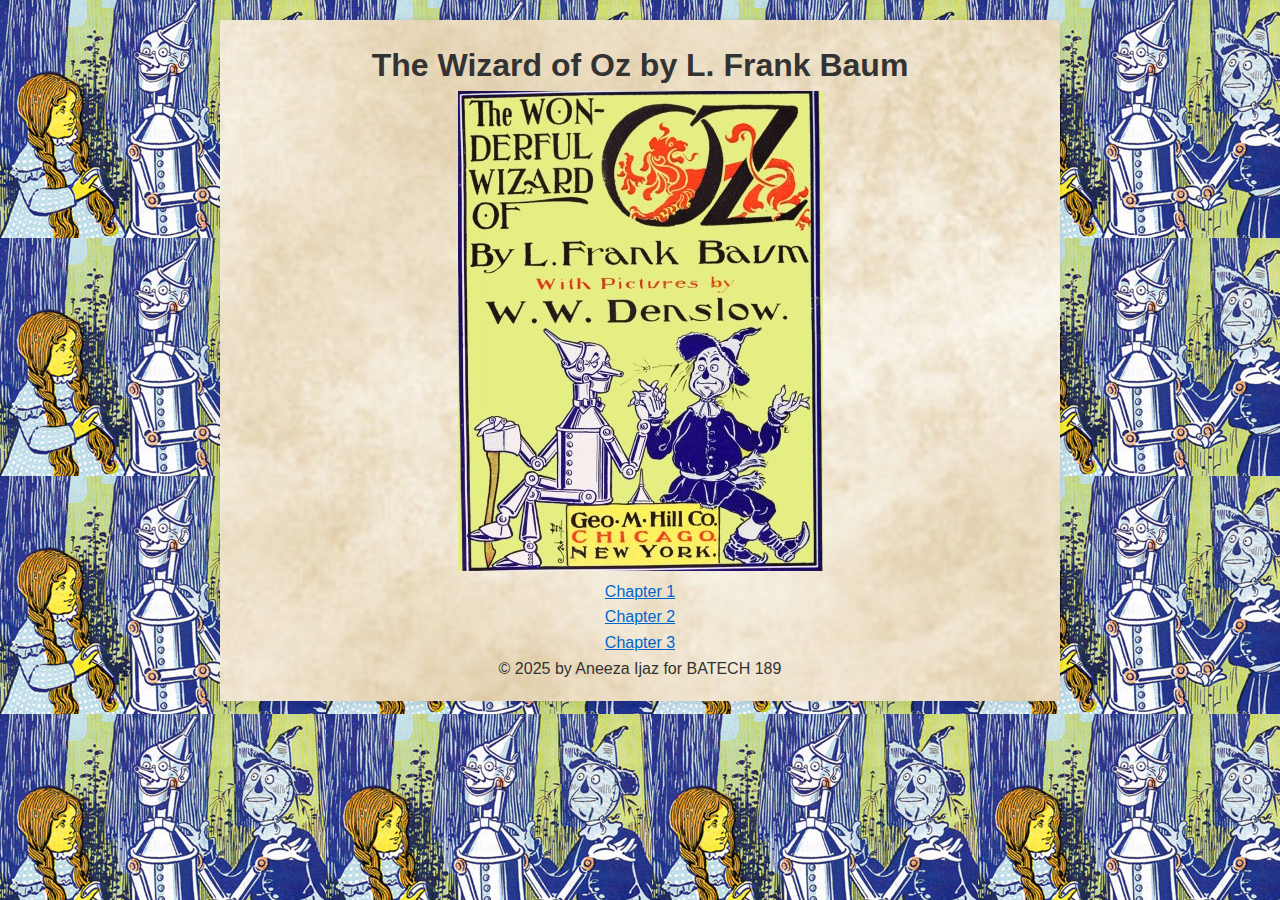
<file: index.html>
<!DOCTYPE html>
<html lang="en-us">
<head>
          <meta charset="utf-8">
          <meta name="Table of Contents Wizard of Oz" content="Navigate from this page to all 3 chapters of Wizard of Oz">
          <title>BATECH 189 Project 4 - Aneeza Ijaz</title>
          <link rel="stylesheet" href="stylesheet.css">
</head>
<body>
<center>
<div class="ebook">        
    <h1>The Wizard of Oz by L. Frank Baum </h1>

<img src="cover1.jpg" alt="Cover of book">
 <footer>
<center>
<div class="flex-container">
  <div><a href="chapter1.html">Chapter 1</div>
 <div><a href="chapter2.html">Chapter 2</div>
 <div><a href="chapter3.html">Chapter 3</a></div>
</div>
</center>
&copy; 2025 by Aneeza Ijaz for BATECH 189
</footer>
</body>
</html>
</file>
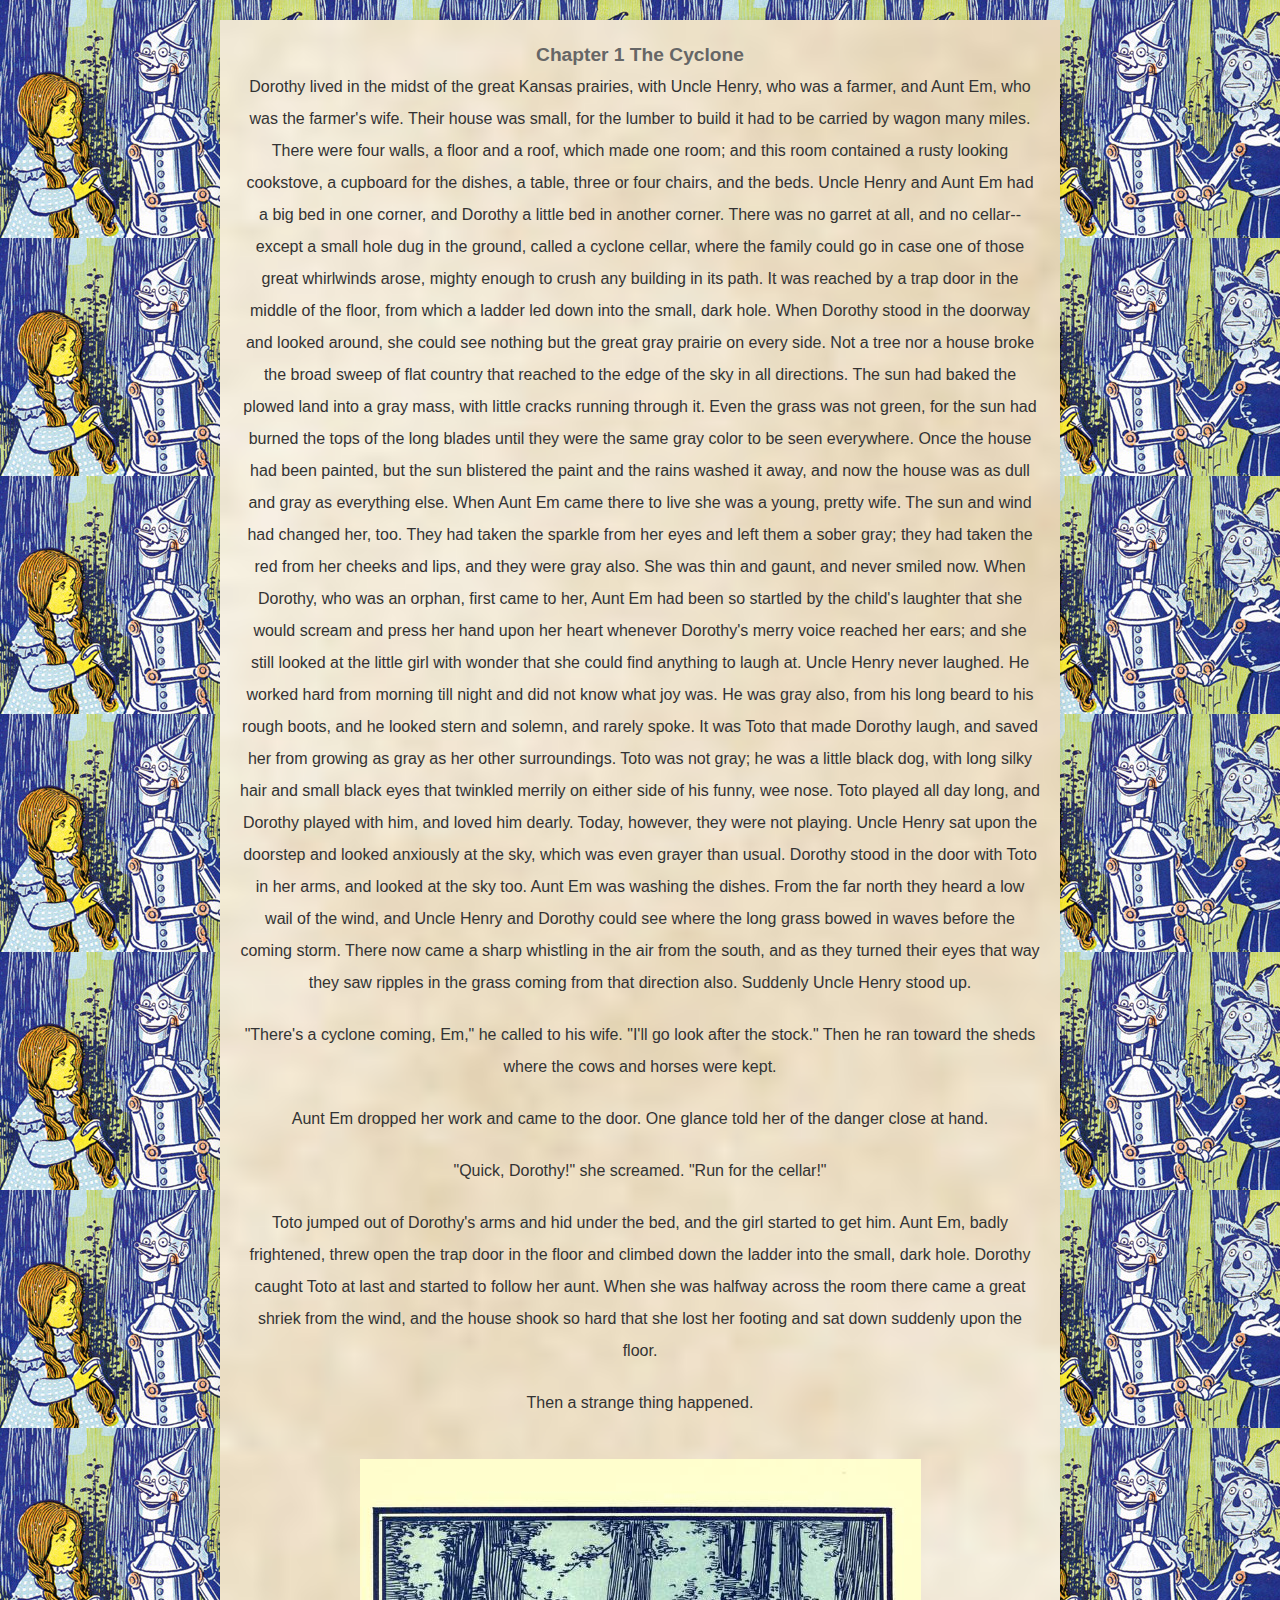
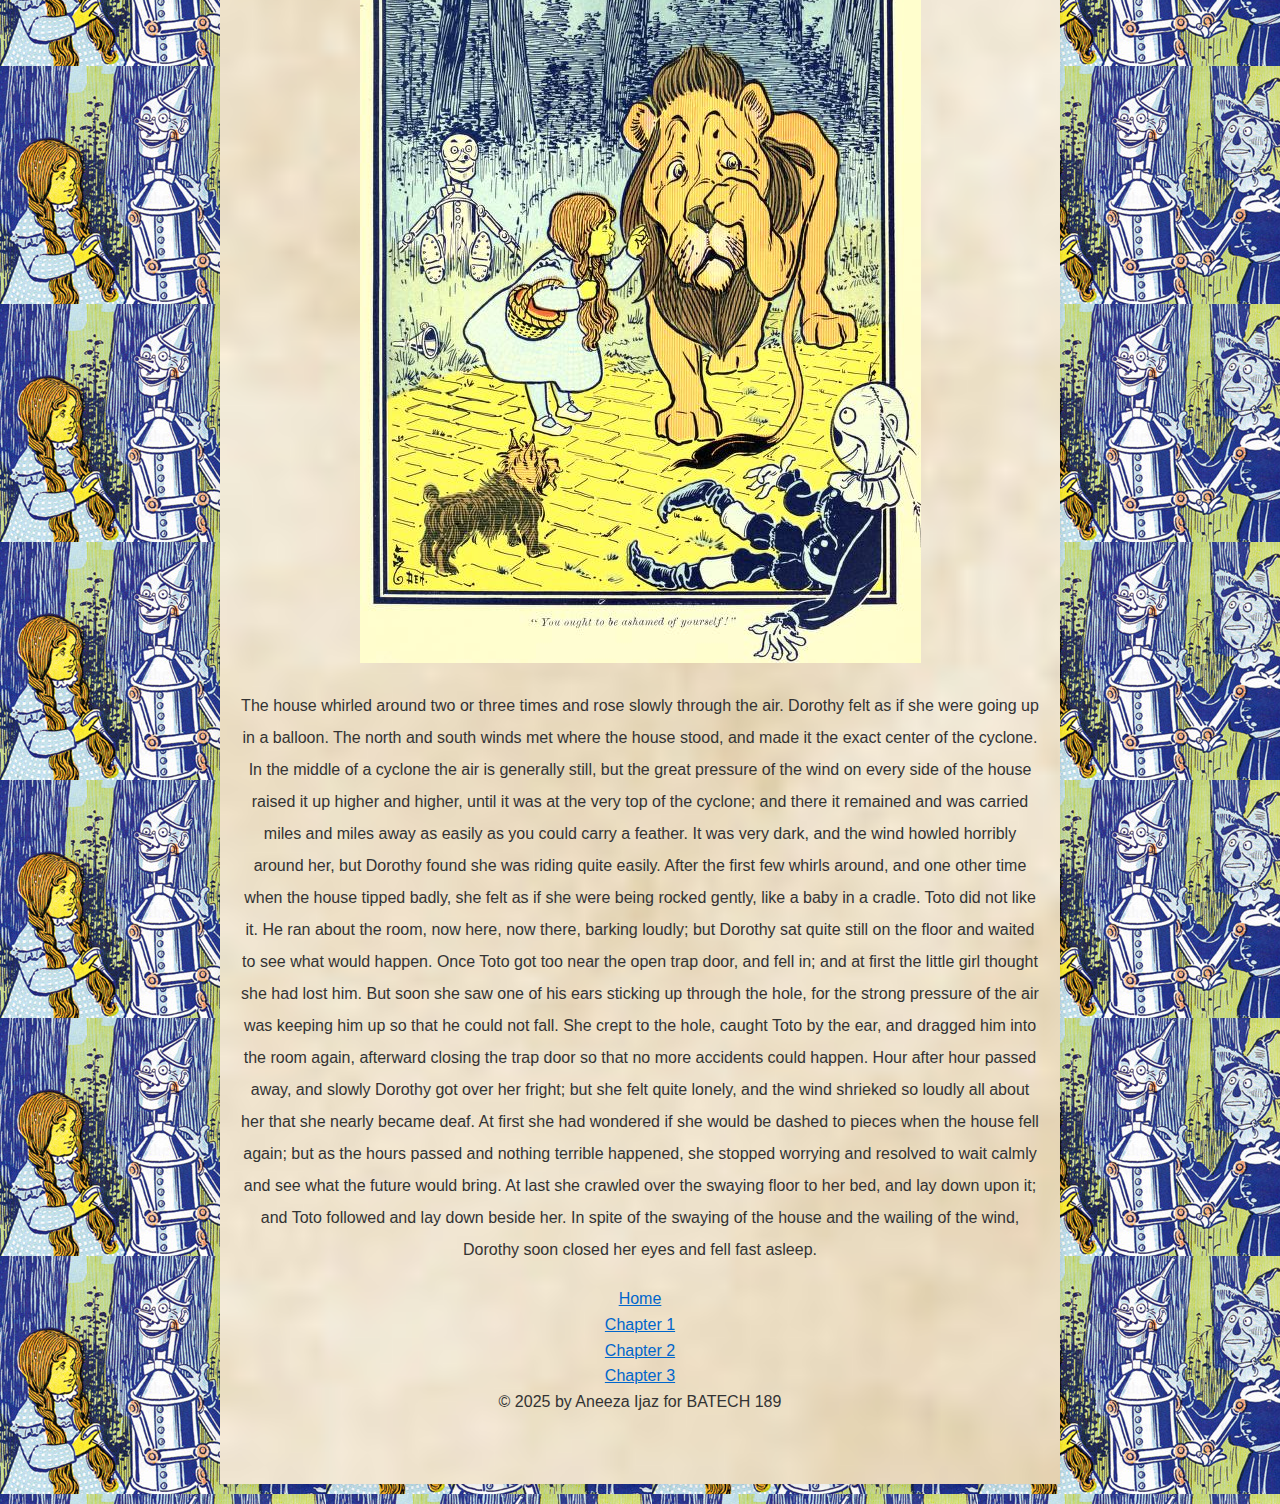
<file: chapter1.html>
<!DOCTYPE html>
<html lang="en-us">
<head>
          <meta charset="utf-8">
          <meta name="Chapter 1 The Cyclone" content="First chapter in Wizard of Oz">
          <title>BATECH 189 Project 4 - Aneeza Ijaz</title>
          <link rel="stylesheet" href="stylesheet.css">
</head>
<body>
<div class="ebook">        
<header>
    <h1>Chapter 1 The Cyclone</h1>
<center>
<section class="chapter>
<h2>Chapter 1: The Cyclone</h2>
    <p> Welcome to the first chapter of this book</p>
<img src="wonderfulwizardo00baumiala_0081.jpg" alt="Wizard"> 

<p>Dorothy lived in the midst of the great Kansas prairies, with Uncle Henry, who was a farmer, and Aunt Em, who was the farmer's wife. Their house was small, for the lumber to build it had to be carried by wagon many miles. There were four walls, a floor and a roof, which made one room; and this room contained a rusty looking cookstove, a cupboard for the dishes, a table, three or four chairs, and the beds. Uncle Henry and Aunt Em had a big bed in one corner, and Dorothy a little bed in another corner. There was no garret at all, and no cellar--except a small hole dug in the ground, called a cyclone cellar, where the family could go in case one of those great whirlwinds arose, mighty enough to crush any building in its path. It was reached by a trap door in the middle of the floor, from which a ladder led down into the small, dark hole.

When Dorothy stood in the doorway and looked around, she could see nothing but the great gray prairie on every side. Not a tree nor a house broke the broad sweep of flat country that reached to the edge of the sky in all directions. The sun had baked the plowed land into a gray mass, with little cracks running through it. Even the grass was not green, for the sun had burned the tops of the long blades until they were the same gray color to be seen everywhere. Once the house had been painted, but the sun blistered the paint and the rains washed it away, and now the house was as dull and gray as everything else.

When Aunt Em came there to live she was a young, pretty wife. The sun and wind had changed her, too. They had taken the sparkle from her eyes and left them a sober gray; they had taken the red from her cheeks and lips, and they were gray also. She was thin and gaunt, and never smiled now. When Dorothy, who was an orphan, first came to her, Aunt Em had been so startled by the child's laughter that she would scream and press her hand upon her heart whenever Dorothy's merry voice reached her ears; and she still looked at the little girl with wonder that she could find anything to laugh at.

Uncle Henry never laughed. He worked hard from morning till night and did not know what joy was. He was gray also, from his long beard to his rough boots, and he looked stern and solemn, and rarely spoke.

It was Toto that made Dorothy laugh, and saved her from growing as gray as her other surroundings. Toto was not gray; he was a little black dog, with long silky hair and small black eyes that twinkled merrily on either side of his funny, wee nose. Toto played all day long, and Dorothy played with him, and loved him dearly.

Today, however, they were not playing. Uncle Henry sat upon the doorstep and looked anxiously at the sky, which was even grayer than usual. Dorothy stood in the door with Toto in her arms, and looked at the sky too. Aunt Em was washing the dishes.

From the far north they heard a low wail of the wind, and Uncle Henry and Dorothy could see where the long grass bowed in waves before the coming storm. There now came a sharp whistling in the air from the south, and as they turned their eyes that way they saw ripples in the grass coming from that direction also.

Suddenly Uncle Henry stood up. </p>

<p> "There's a cyclone coming, Em," he called to his wife. "I'll go look after the stock." Then he ran toward the sheds where the cows and horses were kept. </p>

<p> Aunt Em dropped her work and came to the door. One glance told her of the danger close at hand. </p>

<p> "Quick, Dorothy!" she screamed. "Run for the cellar!" </p>

<p> Toto jumped out of Dorothy's arms and hid under the bed, and the girl started to get him. Aunt Em, badly frightened, threw open the trap door in the floor and climbed down the ladder into the small, dark hole. Dorothy caught Toto at last and started to follow her aunt. When she was halfway across the room there came a great shriek from 
the wind, and the house shook so hard that she lost her footing and sat down suddenly upon the floor. </p>

<p> Then a strange thing happened. </p>

<img src="wonderfulwizardo00baumiala_0081.jpg" alt="Wizard"> 

<p> The house whirled around two or three times and rose slowly through the air. Dorothy felt as if she were going up in a balloon.

The north and south winds met where the house stood, and made it the exact center of the cyclone. In the middle of a cyclone the air is generally still, but the great pressure of the wind on every side of the house raised it up higher and higher, until it was at the very top of the cyclone; and there it remained and was carried miles and miles away as easily as you could carry a feather.

It was very dark, and the wind howled horribly around her, but Dorothy found she was riding quite easily. After the first few whirls around, and one other time when the house tipped badly, she felt as if she were being rocked gently, like a baby in a cradle.

Toto did not like it. He ran about the room, now here, now there, barking loudly; but Dorothy sat quite still on the floor and waited to see what would happen.

Once Toto got too near the open trap door, and fell in; and at first the little girl thought she had lost him. But soon she saw one of his ears sticking up through the hole, for the strong pressure of the air was keeping him up so that he could not fall. She crept to the hole, caught Toto by the ear, and dragged him into the room again, afterward closing the trap door so that no more accidents could happen.

Hour after hour passed away, and slowly Dorothy got over her fright; but she felt quite lonely, and the wind shrieked so loudly all about her that she nearly became deaf. At first she had wondered if she would be dashed to pieces when the house fell again; but as the hours passed and nothing terrible happened, she stopped worrying and resolved to wait calmly and see what the future would bring. At last she crawled over the swaying floor to her bed, and lay down upon it; and Toto followed and lay down beside her.

In spite of the swaying of the house and the wailing of the wind, Dorothy soon closed her eyes and fell fast asleep.
</p>
<footer>
<center>
<div class="flex-container">
   <div><a href="index.html">Home</div>
  <div><a href="chapter1.html">Chapter 1</div>
 <div><a href="chapter2.html">Chapter 2</div>
 <div><a href="chapter3.html">Chapter 3</a></div>
</div>
</center>
&copy; 2025 by Aneeza Ijaz for BATECH 189
</footer>
</body>
</html>
</file>
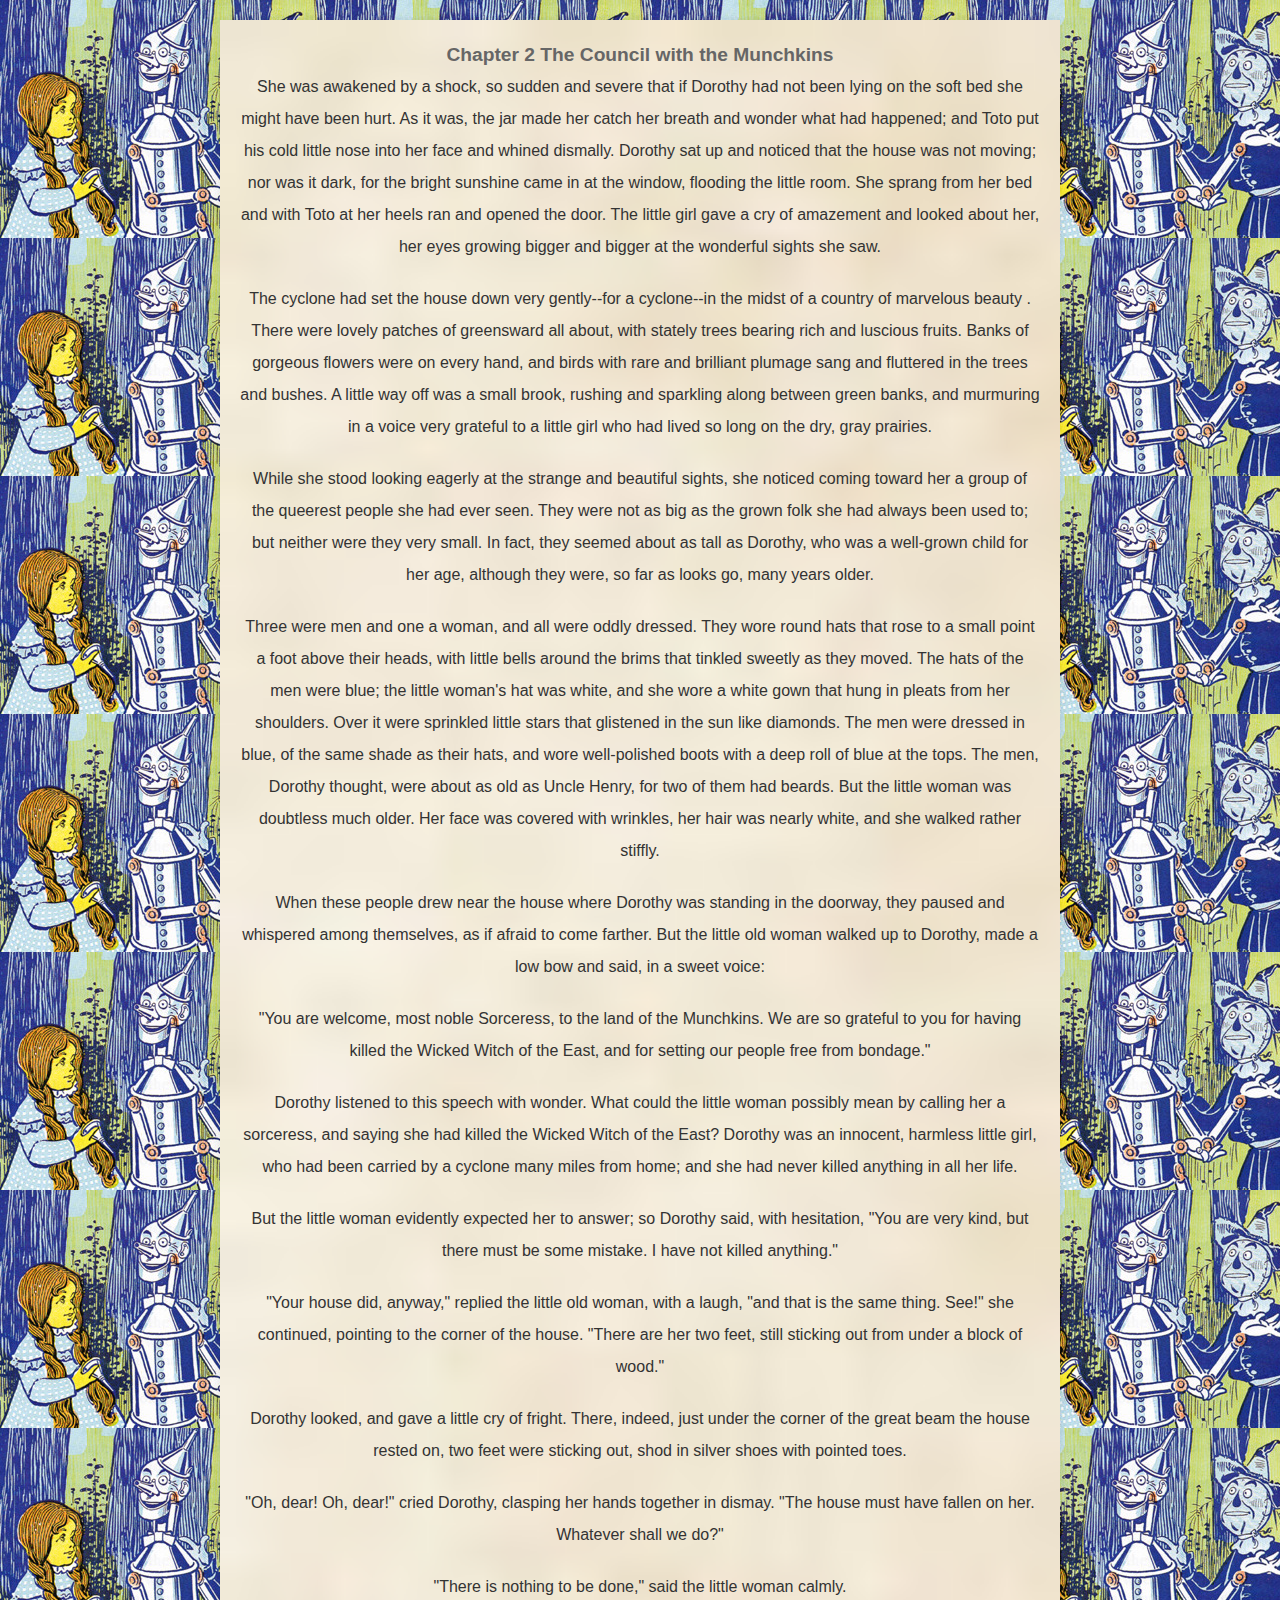
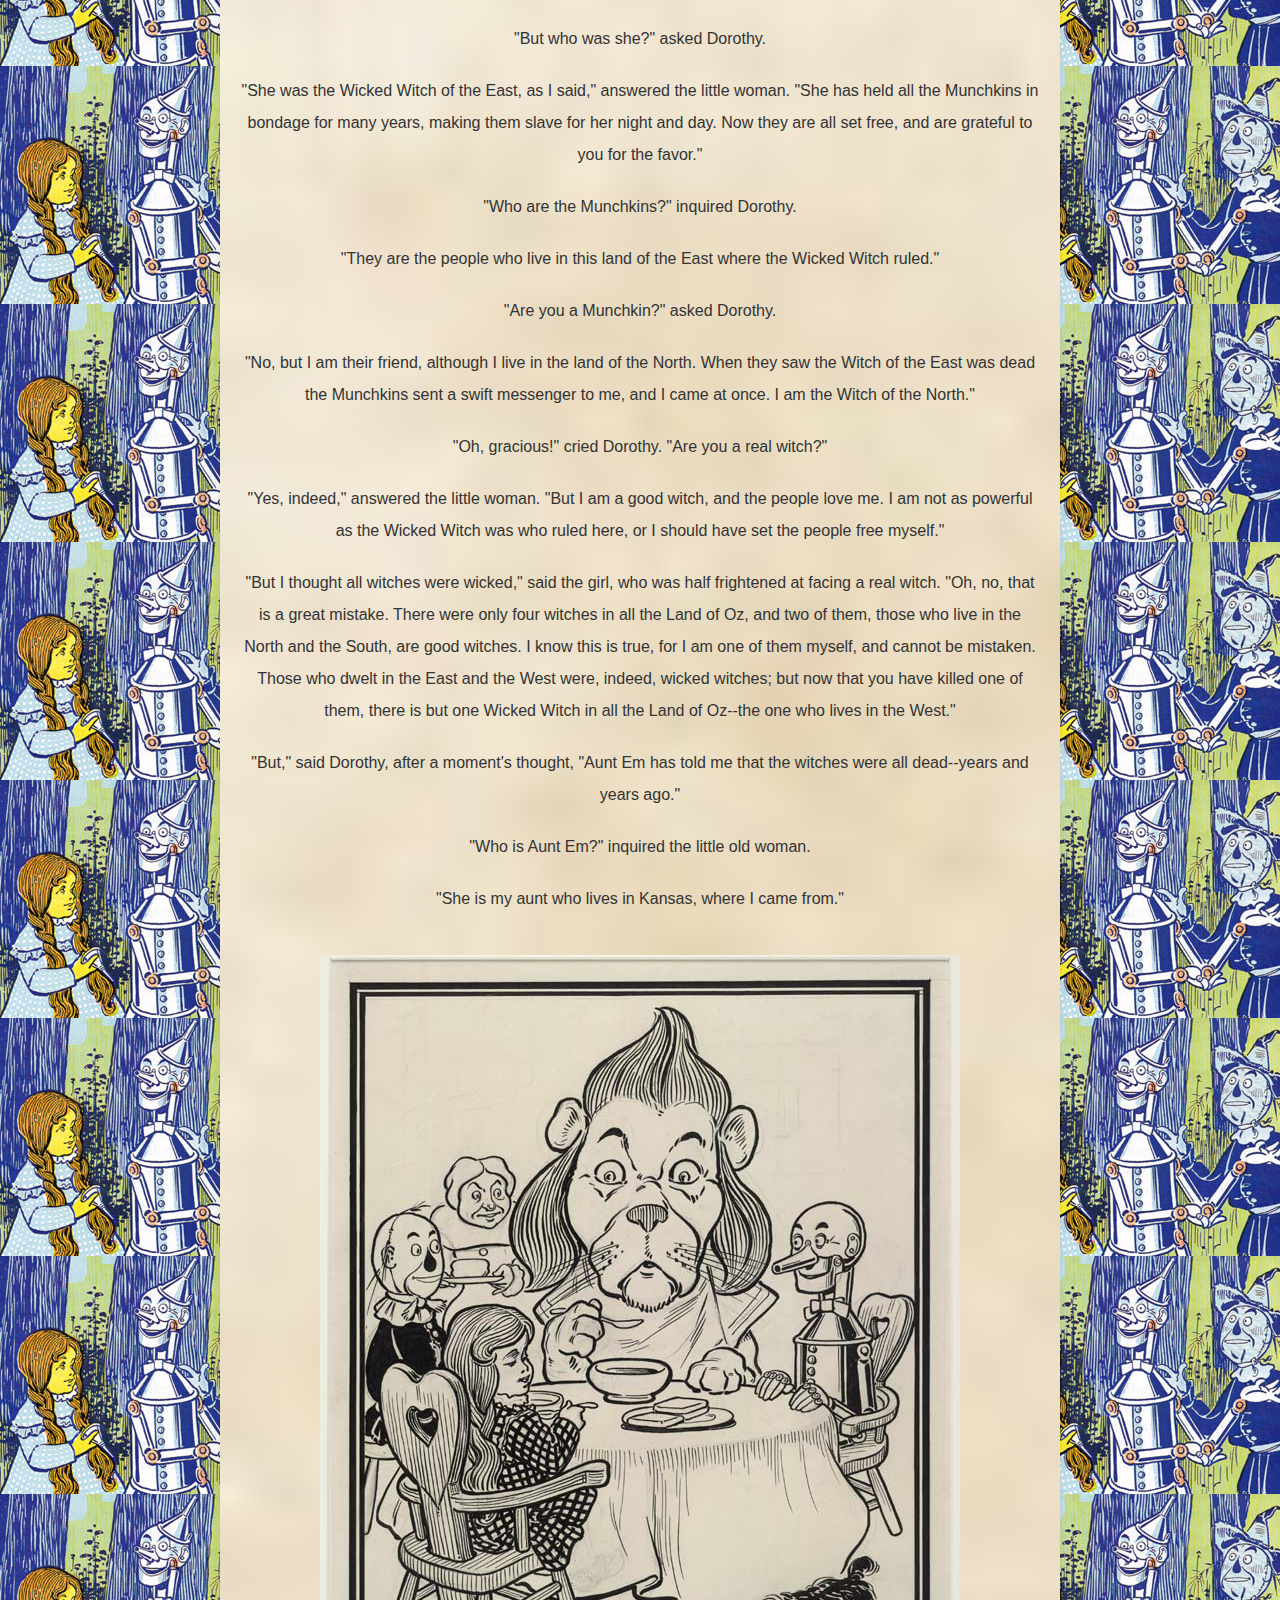
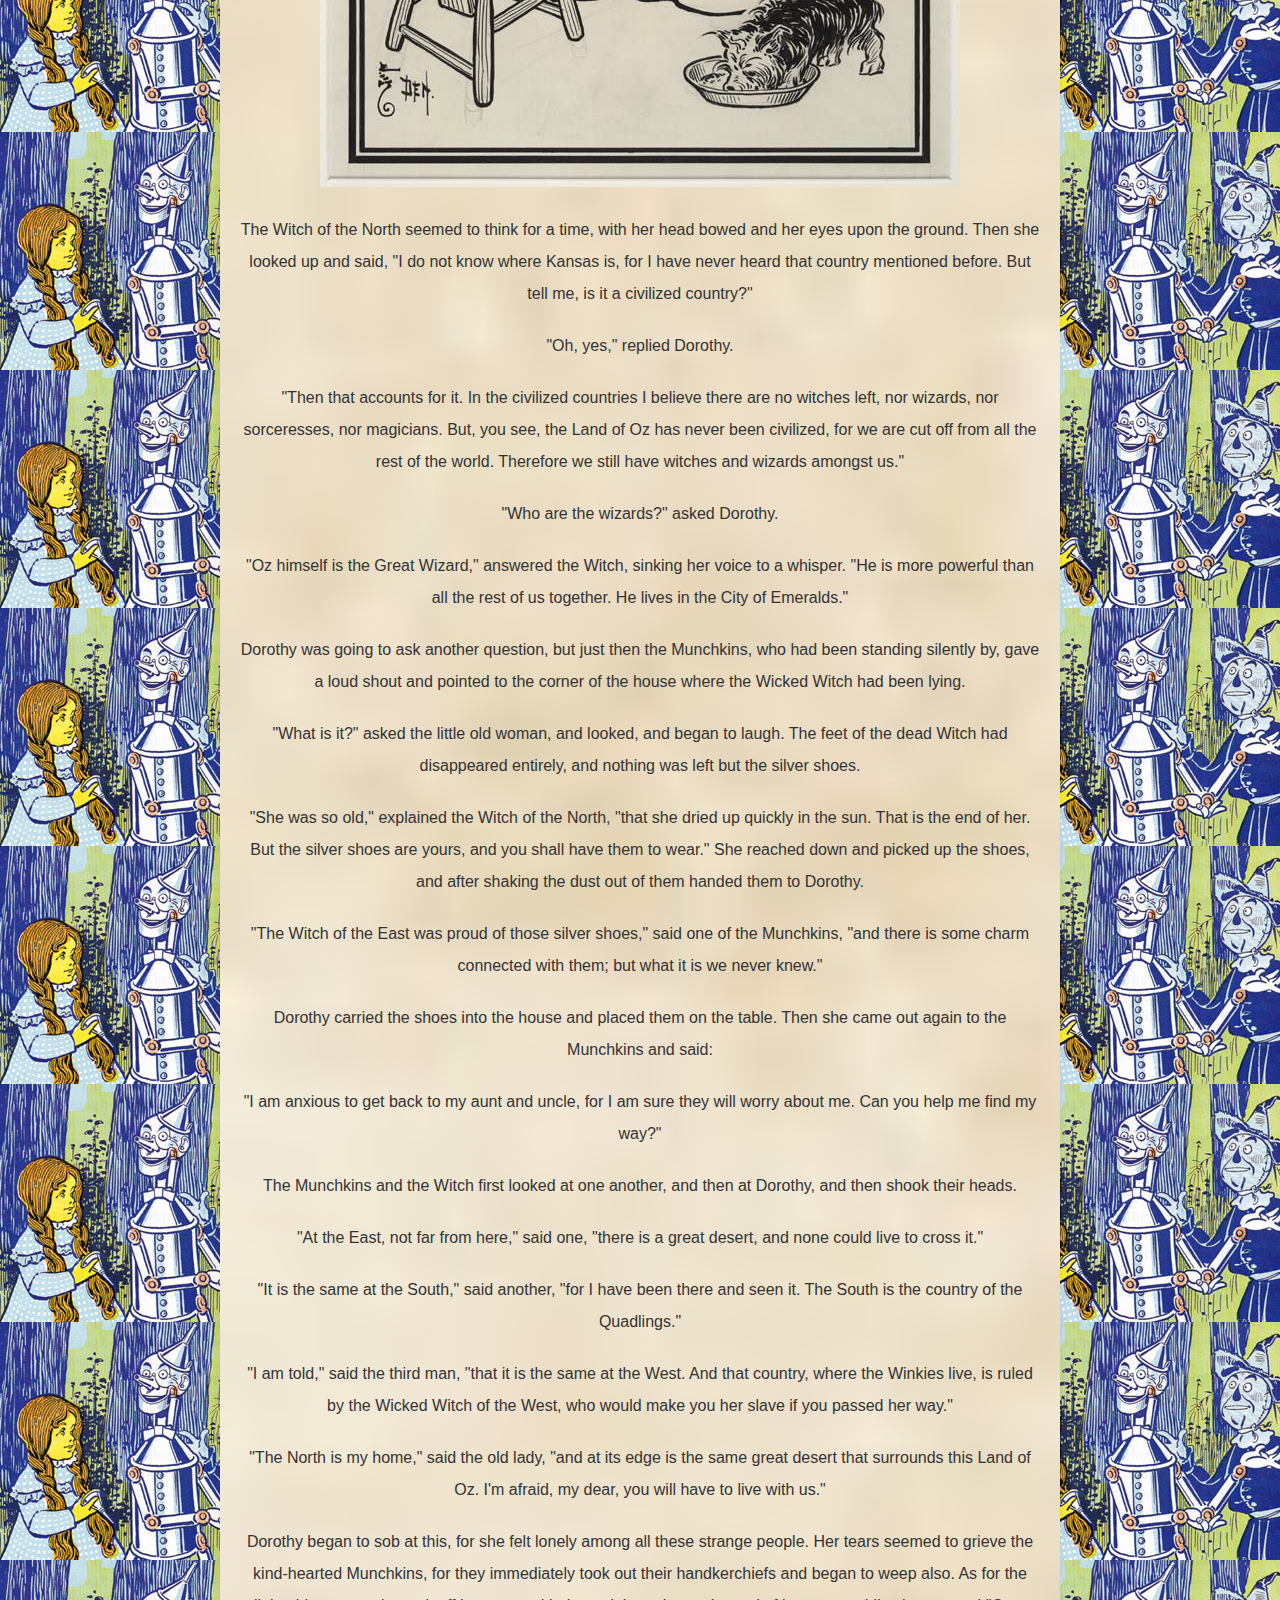
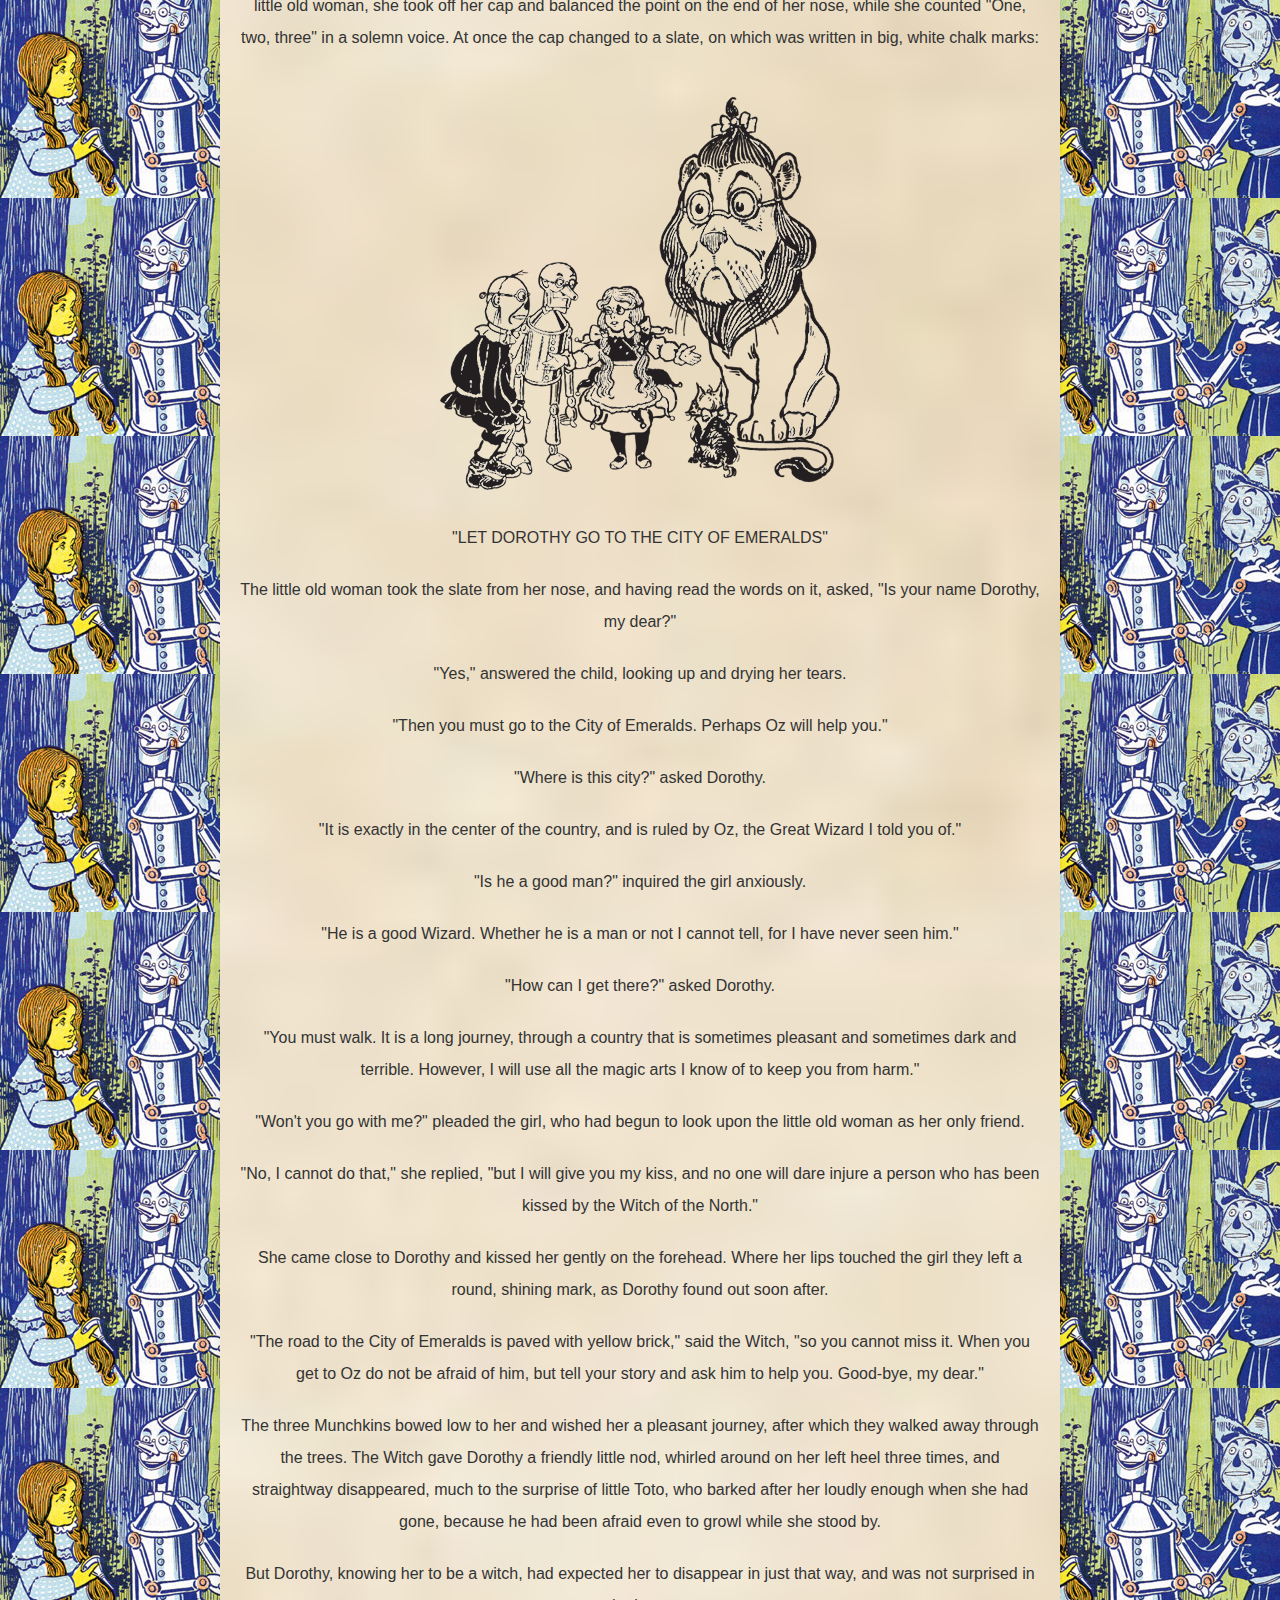
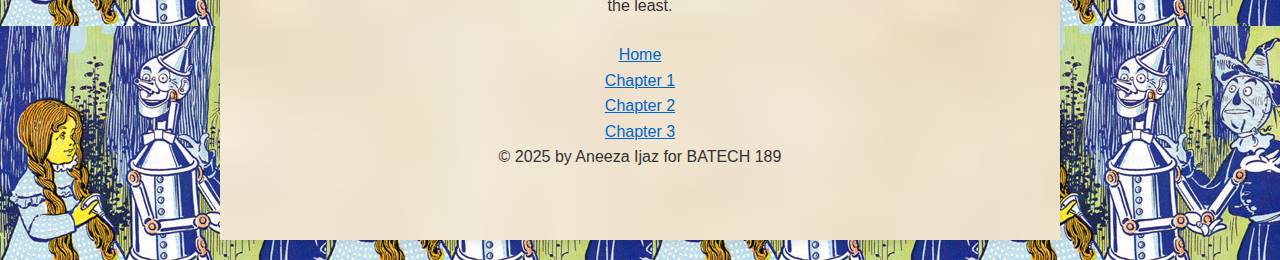
<file: chapter2.html>
<!DOCTYPE html>
<html lang="en-us">
<head>
          <meta charset="utf-8">
          <meta name="Chicken Biryani Recipe" content="You will learn step-by-step on how to make chicken biryani">
          <title>BATECH 189 Project 4 - Aneeza Ijaz</title>
          <link rel="stylesheet" href="stylesheet.css">
</head>
<body>

<div class="ebook">        
<header>
    <h1>Chapter 2 The Council with the Munchkins</h1>
<center>
<section class="chapter>
<h2>Chapter 2 The Cyclone</h2>
    <p> Welcome to the second chapter of this book</p>
<img src="wonderfulwizardo00baumiala_0081.jpg" alt="Wizard"> 

<p>She was awakened by a shock, so sudden and severe that if Dorothy had not been lying on the soft bed she might have been hurt. As it was, the jar made her catch her breath and wonder what had happened; and Toto put his cold little nose into her face and whined dismally. Dorothy sat up and noticed that the house was not moving; nor was it dark, for the bright sunshine came in at the window, flooding the little room. She sprang from her bed and with Toto at her heels ran and opened the door.

The little girl gave a cry of amazement and looked about her, her eyes growing bigger and bigger at the wonderful sights she saw. </p>

<p> The cyclone had set the house down very gently--for a cyclone--in the midst of a country of marvelous beauty
. There were lovely patches of greensward all about, with stately trees bearing rich and luscious fruits. Banks of gorgeous flowers were on every
 hand, and birds with rare and brilliant plumage sang and fluttered in the trees and bushes. A little way off was a small brook, rushing and 
sparkling along between green banks, and murmuring in a voice very grateful to a little girl who had lived so long on the dry, gray prairies. </p>

<p> While she stood looking eagerly at the strange and beautiful sights, she noticed coming toward her a group
 of the queerest people she had ever seen. They were not as big as the grown folk she had always been used to; but neither were they very small. 
In fact, they seemed about as tall as Dorothy, who was a well-grown child for her age, although they were, so far as looks go, many years older. </p>

<p>Three were men and one a woman, and all were oddly dressed. They wore round hats that rose to a small point a foot above their heads, with little bells around the brims that tinkled sweetly as they moved. The hats of the men were blue; the little woman's hat was white, and she wore a white gown that hung in pleats from her shoulders. Over it were sprinkled little stars that glistened in the sun like diamonds. The men were dressed in blue, of the same shade as their hats, and wore well-polished boots with a deep roll of blue at the tops. The men, Dorothy thought, were about as old as Uncle Henry, for two of them had beards. But the little woman was doubtless much older. Her face was covered with wrinkles, her hair was nearly white, and she walked 
rather stiffly.</p>

<p>When these people drew near the house where Dorothy was standing in the doorway, they paused and whispered among themselves, as if afraid to come farther. 
But the little old woman walked up to Dorothy, made a low bow and said, in a sweet voice: </p>

<p> "You are welcome, most noble Sorceress, to the land of the Munchkins. We are so grateful to 
you for having killed the Wicked Witch of the East, and for setting our people free from bondage." </p>

<p> Dorothy listened to this speech with wonder. What could the little woman possibly mean by calling her a sorceress, and saying she had killed
 the Wicked Witch of the East? Dorothy was an innocent, harmless little girl, who had been carried by a cyclone many miles from home; and she had never
 killed anything in all her life. </p>

<p> But the little woman evidently expected her to answer; so Dorothy said, with hesitation, "You are very kind, but there must be some mistake. 
I have not killed anything." </p>

<p> "Your house did, anyway," replied the little old woman, with a laugh, "and that is the same thing. See!" she continued,
 pointing to the corner of the house. "There are her two feet, still sticking out from under a block of wood." </p>

<p> Dorothy looked, and gave a little cry of fright. There, indeed, just under the corner of the great beam the house rested on, two feet were 
sticking out, shod in silver shoes with pointed toes. </p>

<p> "Oh, dear! Oh, dear!" cried Dorothy, clasping her hands together in dismay. "The house must have fallen on her. Whatever shall we do?"</p>

<p> "There is nothing to be done," said the little woman calmly. </p>

<p>"But who was she?" asked Dorothy.</p>

<p>"She was the Wicked Witch of the East, as I said," answered the little woman. "She has
 held all the Munchkins in bondage for many years, making them slave for her night and day. Now they are all set free, and
 are grateful to you for the favor."</p>

<p>"Who are the Munchkins?" inquired Dorothy.</p>

<p>"They are the people who live in this land of the East where the Wicked Witch ruled."</p>

<p>"Are you a Munchkin?" asked Dorothy.</p>

<p>"No, but I am their friend, although I live in the land of the North. When they saw the Witch of the East was dead the
 Munchkins sent a swift messenger to me, and I came at once. I am the Witch of the North."</p>

<p>"Oh, gracious!" cried Dorothy. "Are you a real witch?"</p>

<p>"Yes, indeed," answered the little woman. "But I am a good witch, and the people love me. I am not as powerful as the Wicked
 Witch was who ruled here, or I should have set the people free myself."</p>

<p>"But I thought all witches were wicked," said the girl, who was half frightened at facing a real witch. "Oh, no, 
that is a great mistake. There were only four witches in all the Land of Oz, and two of them, those who live in the North and the South, are good 
witches. I know this is true, for I am one of them myself, and cannot be mistaken. Those who dwelt in the East and the West were, indeed, wicked witches; 
but now that you have killed one of them, there is but one Wicked Witch in all the Land of Oz--the one who lives in the West."</p>

<p>"But," said Dorothy, after a moment's thought, "Aunt Em has told me that the witches were all dead--years and years ago."</p>

<p>"Who is Aunt Em?" inquired the little old woman.</p>

<p>"She is my aunt who lives in Kansas, where I came from."</p>


<img src="vc12.jpg" alt="Wizard">

<p>The Witch of the North seemed to think for a time, with her head bowed and her eyes upon the ground. Then
 she looked up and said, "I do not know where Kansas is, for I have never heard that 
country mentioned before. But tell me, is it a civilized country?"</p>

<p>"Oh, yes," replied Dorothy.</p>

<p>"Then that accounts for it. In the civilized countries I believe there are no witches left, 
nor wizards, nor sorceresses, nor magicians. But, you see, the Land of Oz has never been civilized, for we are cut off from all the rest of the world. 
Therefore we still have witches and wizards amongst us."</p>

<p>"Who are the wizards?" asked Dorothy.</p>

<p>"Oz himself is the Great Wizard," answered the Witch, sinking her voice to a whisper. "He is more powerful than all the rest of 
us together. He lives in the City of Emeralds."</p>

<p>Dorothy was going to ask another question, but just then the Munchkins, who had been standing silently by,
 gave a loud shout and pointed to the corner of the house where the Wicked Witch had been lying.</p>

<p>"What is it?" asked the little old woman, and looked, and began to laugh. The feet of the dead Witch had disappeared entirely, 
and nothing was left but the silver shoes.</p>

<p>"She was so old," explained the Witch of the North, "that she dried up quickly in the sun. That is the end of her. But 
the silver shoes are yours, and you shall have them to wear." She reached down and picked up the shoes, and after shaking the dust out of them
 handed them to Dorothy.</p>

<p>"The Witch of the East was proud of those silver shoes," said one of the Munchkins, "and there is 
some charm connected with them; but what it is we never knew."</p>

<p>Dorothy carried the shoes into the house and placed them on the table. Then she came out again to the Munchkins and said:</p>

<p>"I am anxious to get back to my aunt and uncle, for I am sure they will worry about me. Can you help me find my way?"</p>

<p>The Munchkins and the Witch first looked at one another, and then at Dorothy, and then shook their heads.</p>

<p>"At the East, not far from here," said one, "there is a great desert, and none could live to cross it."</p>

<p>"It is the same at the South," said another, "for I have been there and seen it. The South is the country of the Quadlings."</p>

<p>"I am told," said the third man, "that it is the same at the West. And that country, where the Winkies live, is ruled by
 the Wicked Witch of the West, who would make you her slave if you passed her way."</p>

<p>"The North is my home," said the old lady, "and at its edge is the same great desert that surrounds this Land of Oz.
 I'm afraid, my dear, you will have to live with us."</p>

<p>Dorothy began to sob at this, for she felt lonely among all these strange people. Her tears 
seemed to grieve the kind-hearted Munchkins, for they immediately took out their handkerchiefs and began to weep also. 
As for the little old woman, she took off her cap and balanced the point on the end of her nose, while she counted "One, two, three" in a 
solemn voice. At once the cap changed to a slate, on which was written in big, white chalk marks:</p>

<img src="arf652_1.png" alt="Wizard">

<p>"LET DOROTHY GO TO THE CITY OF EMERALDS"</p>


<p>The little old woman took the slate from her nose, and having read the words on it, asked, "Is your name Dorothy, my dear?"</p>

<p>"Yes," answered the child, looking up and drying her tears.</p>

<p>"Then you must go to the City of Emeralds. Perhaps Oz will help you."</p>

<p>"Where is this city?" asked Dorothy.</p>

<p>"It is exactly in the center of the country, and is ruled by Oz, the Great Wizard I told you of."</p>

<p>"Is he a good man?" inquired the girl anxiously.</p>

<p>"He is a good Wizard. Whether he is a man or not I cannot tell, for I have never seen him."</p>

<p>"How can I get there?" asked Dorothy.</p>

<p>"You must walk. It is a long journey, through a country that is sometimes pleasant and sometimes dark and terrible. However, 
I will use all the magic arts I know of to keep you from harm."</p>

<p>"Won't you go with me?" pleaded the girl, who had begun to look upon the little old woman as her only friend.</p>

<p>"No, I cannot do that," she replied, "but I will give you my kiss, and no one will dare injure a person who has been kissed by the Witch of the North."</p>

<p>She came close to Dorothy and kissed her gently on the forehead. Where her lips touched the girl they left a round, shining mark, 
as Dorothy found out soon after.</p>

<p>"The road to the City of Emeralds is paved with yellow brick," said the Witch, "so you cannot miss it. When you get to Oz do not be afraid of him, 
but tell your story and ask him to help you. Good-bye, my dear."</p>

<p>The three Munchkins bowed low to her and wished her a pleasant journey, after which they walked away through the trees. 
The Witch gave Dorothy a friendly little nod, whirled around on her left heel three times, and straightway disappeared, much to the surprise of little
 Toto, who barked after her loudly enough when she had gone, because he had been afraid even to growl while she stood by.</p>

<p>But Dorothy, knowing her to be a witch, had expected her to disappear in just that way, and was not surprised in the least.</p>
</main>
<footer>
<center>
<div class="flex-container">
   <div><a href="index.html">Home</div>
  <div><a href="chapter1.html">Chapter 1</div>
 <div><a href="chapter2.html">Chapter 2</div>
 <div><a href="chapter3.html">Chapter 3</a></div>
</div>
</center>
&copy; 2025 by Aneeza Ijaz for BATECH 189
</footer>
</body>
</html>
</file>
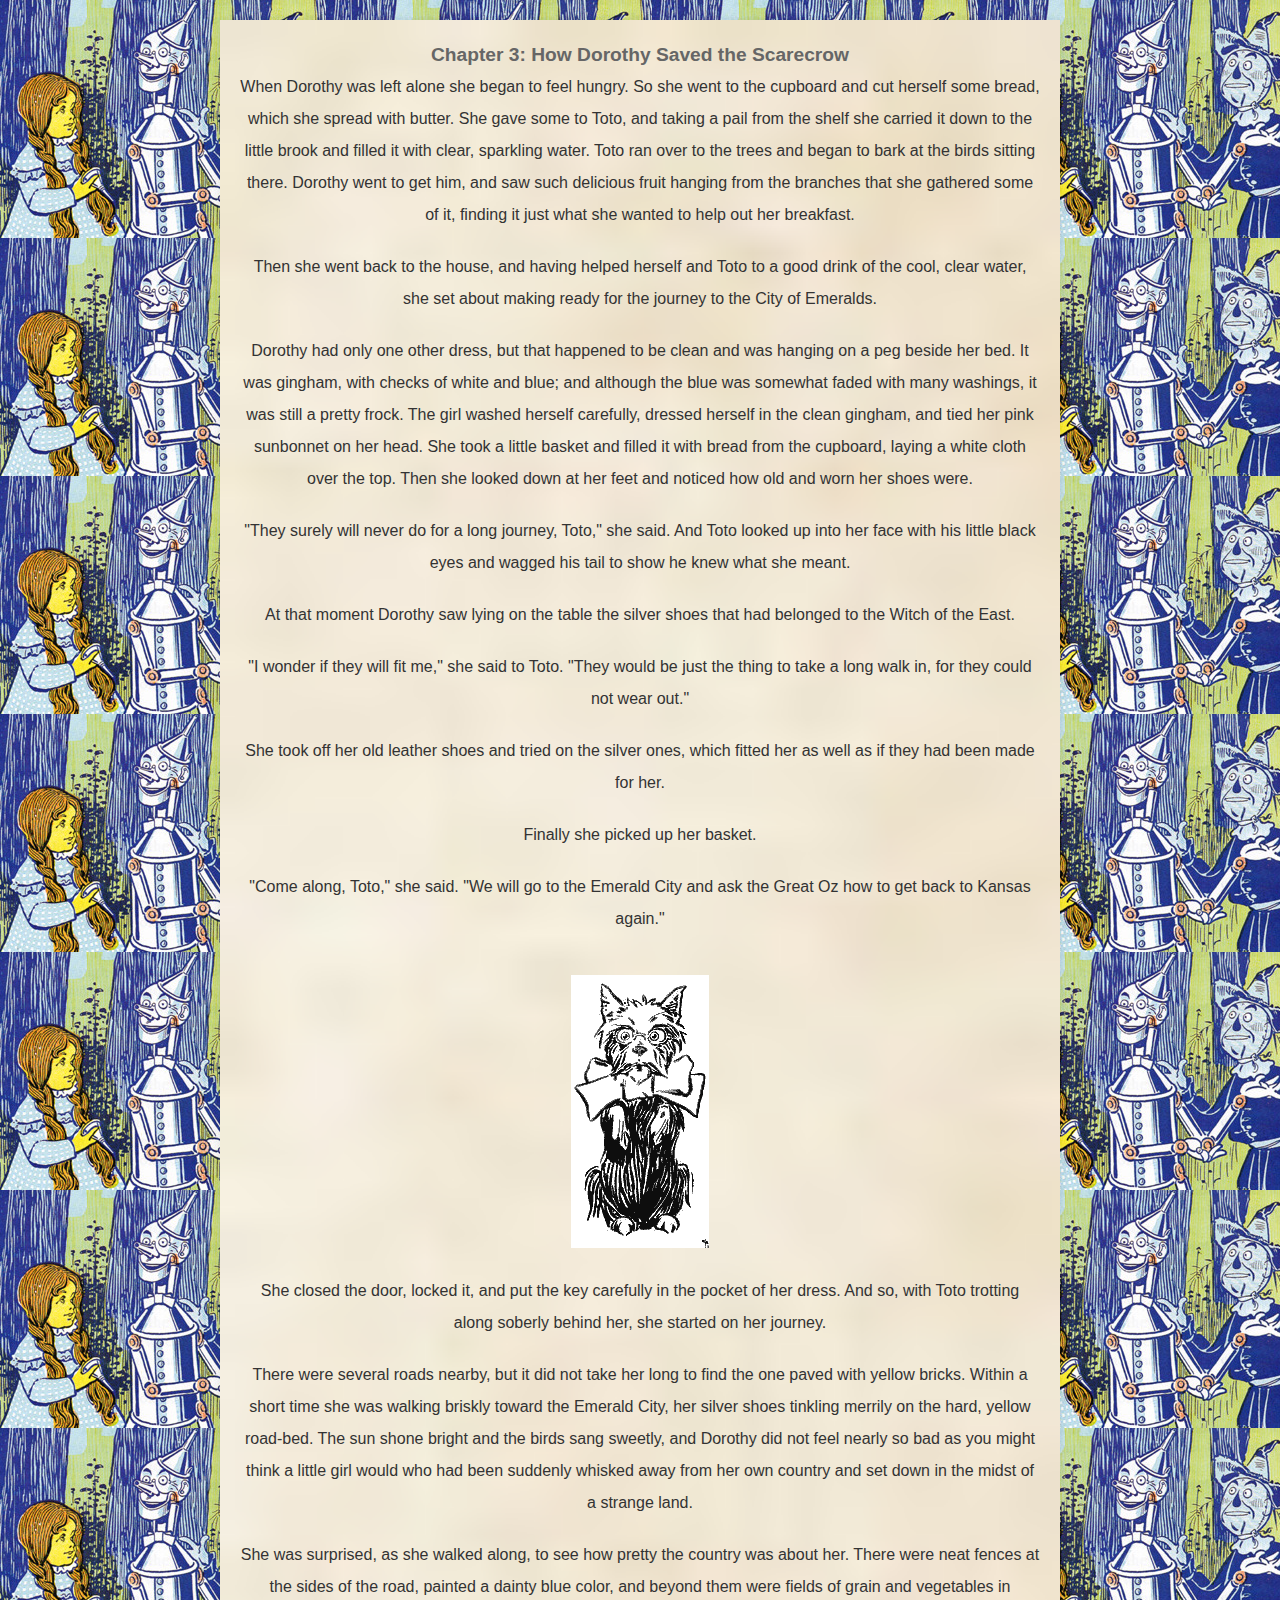
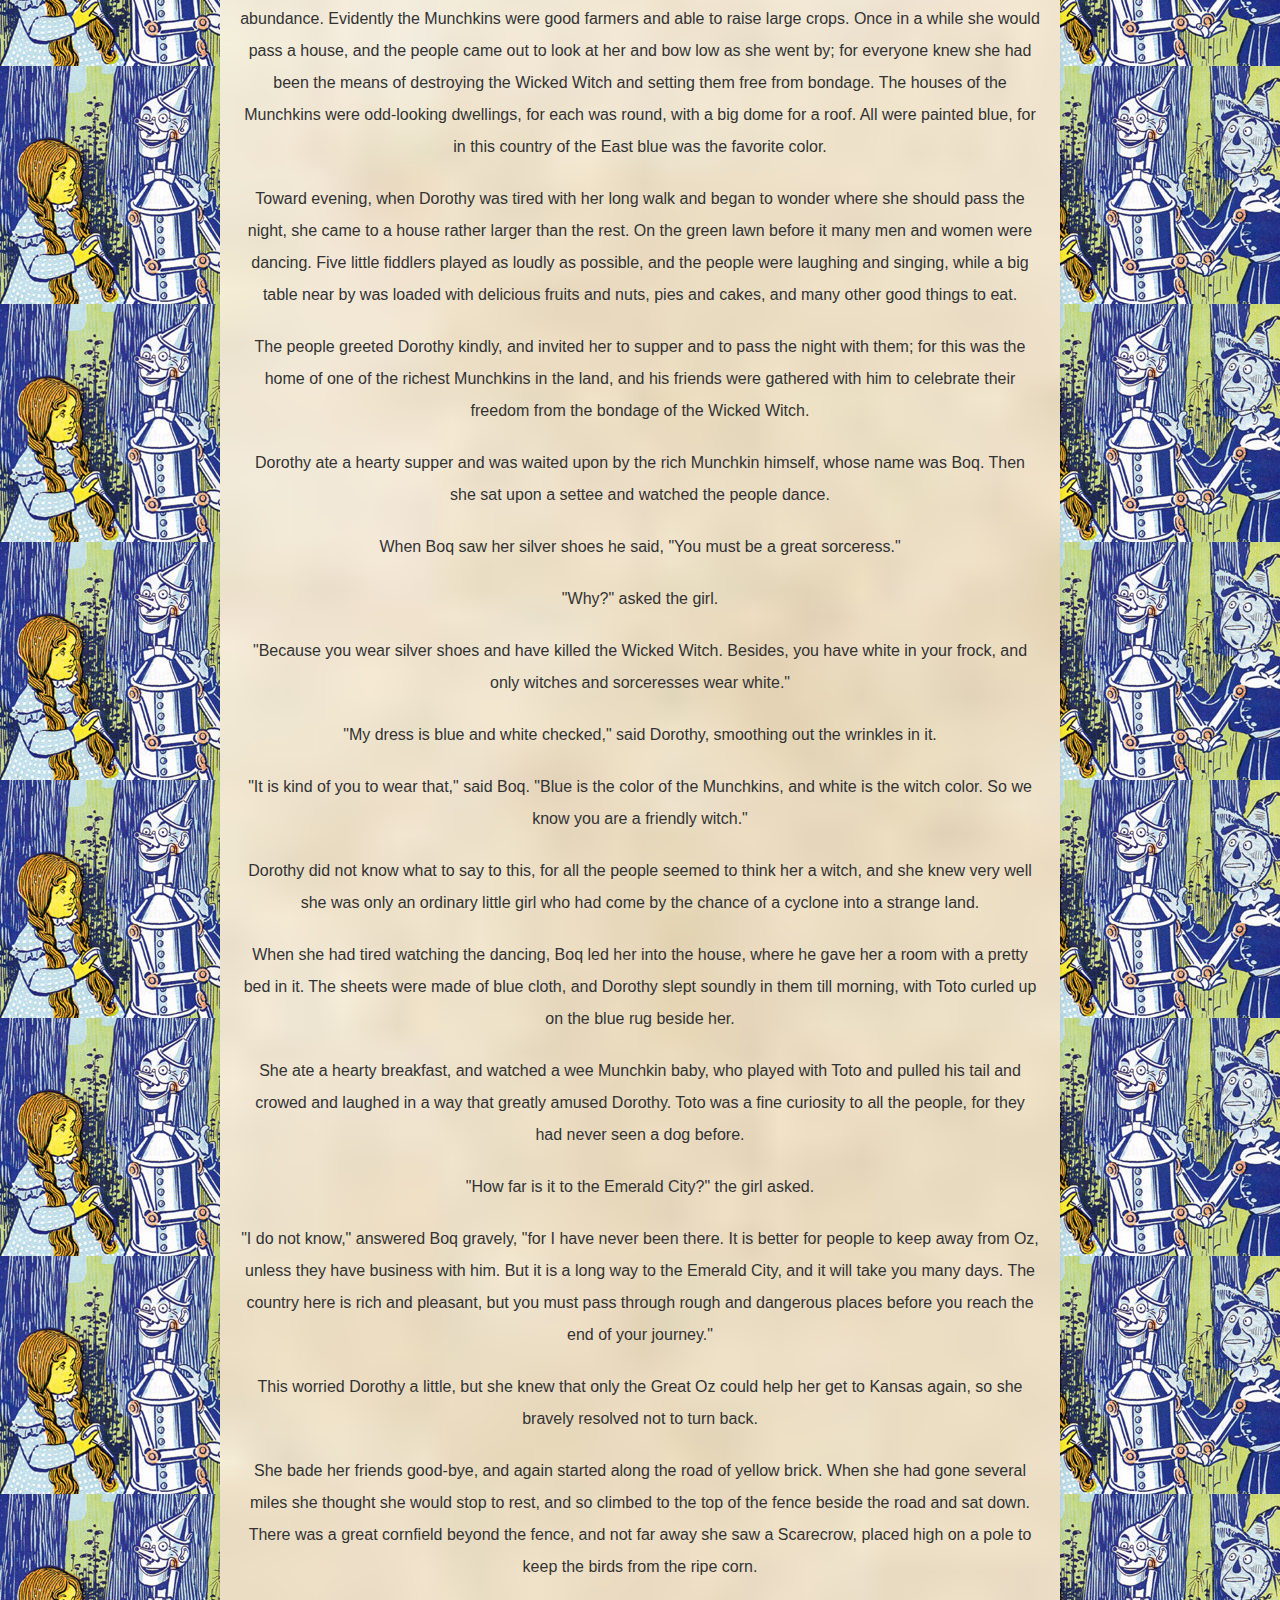
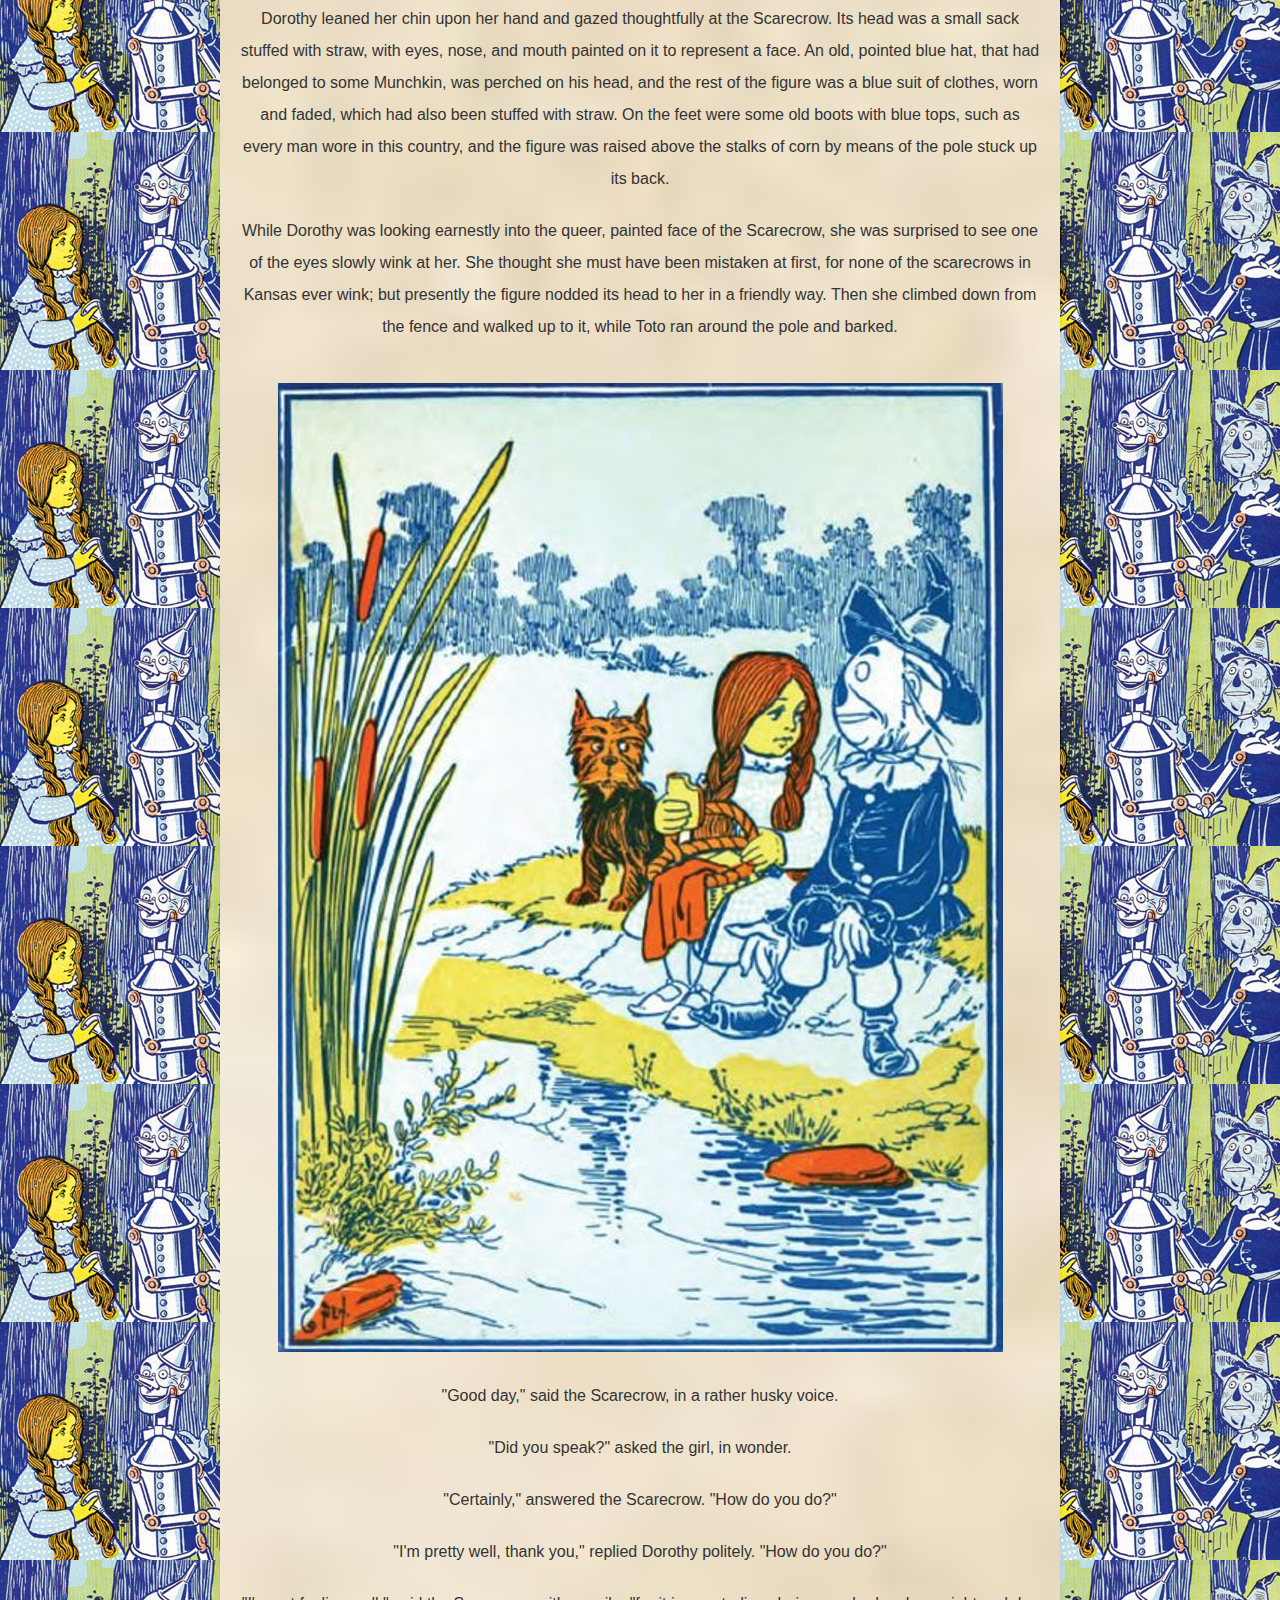
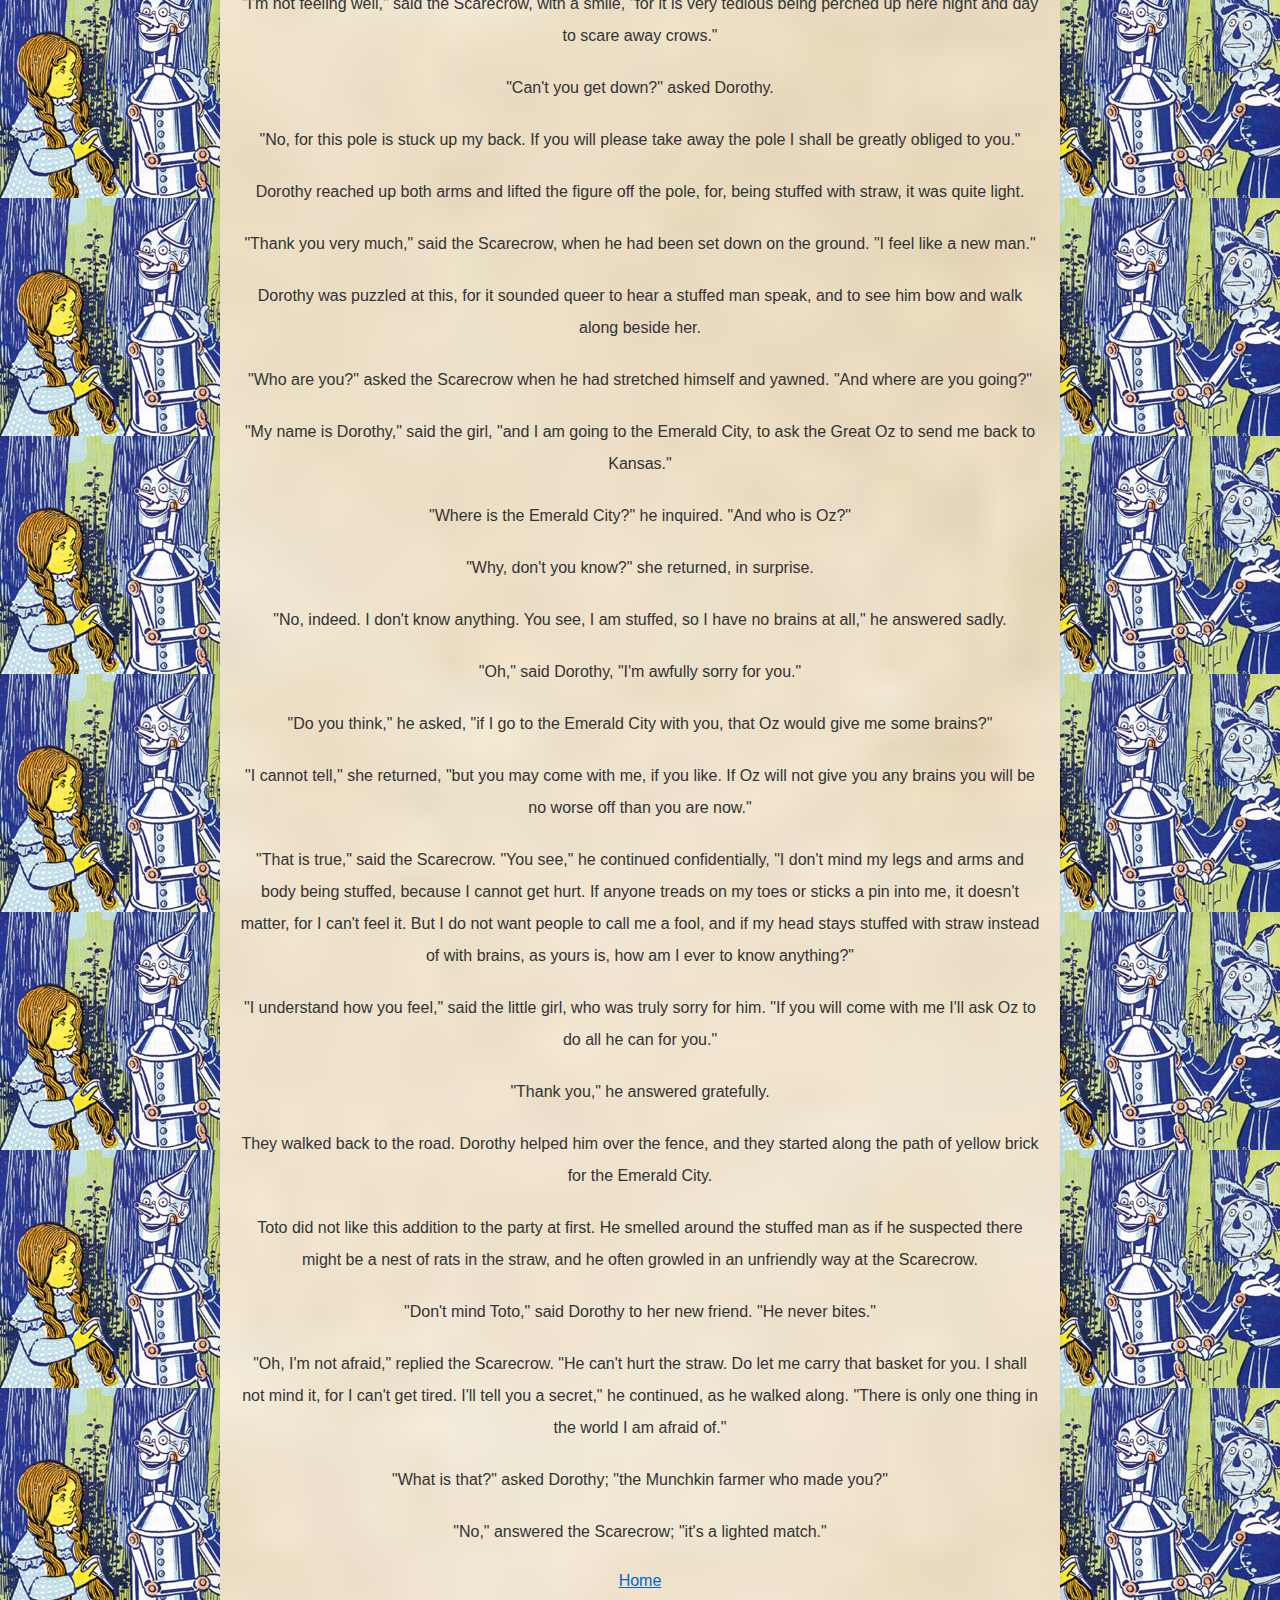
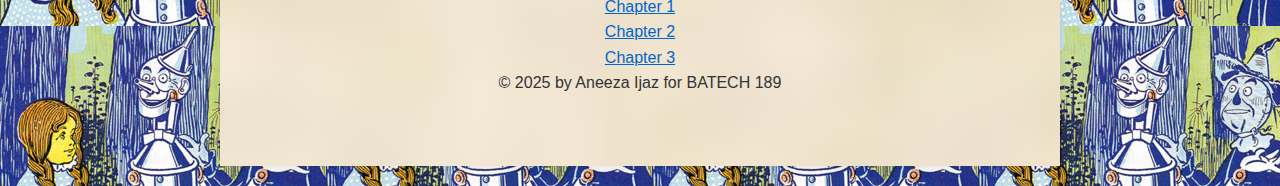
<file: chapter3.html>
<!DOCTYPE html>
<html lang="en-us">
<head>
          <meta charset="utf-8">
          <meta name="Chapter 3 How Dorothy Saved Scarecrow" content="Chapter 3 of the book">
          <title>BATECH 189 Project 4 - Aneeza Ijaz</title>
          <link rel="stylesheet" href="stylesheet.css">
</head>
<body>

<div class="ebook">        
<header>
    <h1>Chapter 3: How Dorothy Saved the Scarecrow</h1>
<center>
<section class="chapter>
<h2>Chapter 3 How Dorothy Saved Scarecrow</h2>
    <p> Welcome to the first chapter of this book</p>
<img src="wonderfulwizardo00baumiala_0081.jpg" alt="Wizard"> 

<p>When Dorothy was left alone she began to feel hungry. So she went to the cupboard and cut herself some bread, which she spread with butter. She
 gave some to Toto, and taking a pail from the shelf she carried it down to the little brook and filled it with clear, sparkling water. Toto ran
 over to the trees and began to bark at the birds sitting there. Dorothy went to get him, and saw such delicious fruit hanging from the branches
 that she gathered some of it, finding it just what she wanted to help out her breakfast.</p>

<p>Then she went back to the house, and having helped herself and Toto to a good drink of the cool, clear water, she set 
about making ready for the journey to the City of Emeralds.</p>

<p>Dorothy had only one other dress, but that happened to be clean and was hanging on a peg beside her bed. 
It was gingham, with checks of white and blue; and although the blue was somewhat faded with many washings, 
it was still a pretty frock. The girl washed herself carefully, dressed herself in the clean gingham, and tied her pink sunbonnet on her head. 
She took a little basket and filled it with bread from the cupboard, laying a white cloth over the top. Then she looked down at her feet and noticed
 how old and worn her shoes were.</p>

<p> "They surely will never do for a long journey, Toto," she said. And Toto looked up into her face with his little black eyes 
and wagged his tail to show he knew what she meant.</p>

<p>At that moment Dorothy saw lying on the table the silver shoes that had belonged to the Witch of the East.</p>

<p> "I wonder if they will fit me," she said to Toto. "They would be just the thing to take a long walk in, for they could not wear out."</p>

<p>She took off her old leather shoes and tried on the silver ones, which fitted her as well as if they had been made for her.</p>

<p>Finally she picked up her basket.</p>

<p>"Come along, Toto," she said. "We will go to the Emerald City and ask the Great Oz how to get back to Kansas again."</p>

<img src="tonto.png" alt="Tonto">

<p>She closed the door, locked it, and put the key carefully in the pocket of her dress. And so, with Toto trotting along
 soberly behind her, she started on her journey.</p>

<p>There were several roads nearby, but it did not take her long to find the one paved with yellow bricks. Within a
 short time she was walking briskly toward the Emerald City, her silver shoes tinkling merrily on the hard, yellow road-bed. The 
sun shone bright and the birds sang sweetly, and Dorothy did not feel nearly so bad as you might think a little girl would who had been 
suddenly whisked away from her own country and set down in the midst of a strange land.</p>

<p>She was surprised, as she walked along, to see how pretty the country was about her. There were neat 
fences at the sides of the road, painted a dainty blue color, and beyond them were fields of grain and vegetables in abundance.
 Evidently the Munchkins were good farmers and able to raise large crops. Once in a while she would pass a house, and the people
 came out to look at her and bow low as she went by; for everyone knew she had been the means of destroying the Wicked Witch and setting them
 free from bondage. The houses of the Munchkins were odd-looking dwellings, for each was round, with a big dome for a roof. All were painted blue, 
for in this country of the East blue was the favorite color.</p>

<p>Toward evening, when Dorothy was tired with her long walk and began to wonder where she should pass the night, she 
came to a house rather larger than the rest. On the green lawn before it many men and women were dancing. Five little fiddlers
 played as loudly as possible, and the people were laughing and singing, while a big table near by was loaded with delicious fruits and nuts, 
pies and cakes, and many other good things to eat.</p>

<p>The people greeted Dorothy kindly, and invited her to supper and to pass the night with them; for this was
 the home of one of the richest Munchkins in the land, and his friends were gathered with him to celebrate their freedom from 
the bondage of the Wicked Witch.</p>

<p>Dorothy ate a hearty supper and was waited upon by the rich Munchkin himself, whose name was Boq. 
Then she sat upon a settee and watched the people dance.</p>

<p>When Boq saw her silver shoes he said, "You must be a great sorceress."</p>

<p>"Why?" asked the girl.</p>

<p>"Because you wear silver shoes and have killed the Wicked Witch. Besides, you have white in your frock, and only witches 
and sorceresses wear white."</p>

<p>"My dress is blue and white checked," said Dorothy, smoothing out the wrinkles in it.</p>

<p>"It is kind of you to wear that," said Boq. "Blue is the color of the Munchkins, and white is the witch color. So we 
know you are a friendly witch."</p>

<p>Dorothy did not know what to say to this, for all the people seemed to think her a witch, and she knew very well 
she was only an ordinary little girl who had come by the chance of a cyclone into a strange land.</p>

<p>When she had tired watching the dancing, Boq led her into the house, where he gave her a room with a 
pretty bed in it. The sheets were made of blue cloth, and Dorothy slept soundly in them till morning, with Toto curled up on the blue rug beside 
her.</p>

<p>She ate a hearty breakfast, and watched a wee Munchkin baby, who played with Toto and pulled his tail and crowed and laughed in 
a way that greatly amused Dorothy. Toto was a fine curiosity to all the people, for they had never seen a dog before.</p>

<p>"How far is it to the Emerald City?" the girl asked.</p>

<p>"I do not know," answered Boq gravely, "for I have never been there. It is better for people to keep away from Oz, unless they 
have business with him. But it is a long way to the Emerald City, and it will take you many days. The country here is rich and pleasant,
 but you must pass through rough and dangerous places before you reach the end of your journey."</p>

<p>This worried Dorothy a little, but she knew that only the Great Oz could help her get to Kansas again, so she bravely resolved not to turn back.</p>

<p>She bade her friends good-bye, and again started along the road of yellow brick. When she had gone several miles she thought she 
would stop to rest, and so climbed to the top of the fence beside the road and sat down. There was a great cornfield beyond the fence, and 
not far away she saw a Scarecrow, placed high on a pole to keep the birds from the ripe corn.</p>

<p>Dorothy leaned her chin upon her hand and gazed thoughtfully at the Scarecrow. Its head was a small sack stuffed with straw,
 with eyes, nose, and mouth painted on it to represent a face. An old, pointed blue hat, that had belonged to some Munchkin, was perched on his head, 
and the rest of the figure was a blue suit of clothes, worn and faded, which had also been stuffed with straw. On the feet were some old boots with blue 
tops, such as every man wore in this country, and the figure was raised above the stalks of corn by means of the pole stuck up its back.</p>

<p>While Dorothy was looking earnestly into the queer, painted face of the Scarecrow, she was surprised to see one of the eyes slowly wink at her. She 
thought she must have been mistaken at first, for none of the scarecrows in Kansas ever wink; but presently the figure nodded its head to her in a 
friendly way. Then she climbed down from the fence and walked up to it, while Toto ran around the pole and barked.</p>

<img src="ww-denslow-illustration-2.jpg" alt="Denslow">  

<p>"Good day," said the Scarecrow, in a rather husky voice.</p>

<p>"Did you speak?" asked the girl, in wonder.</p>

<p>"Certainly," answered the Scarecrow. "How do you do?"</p>

<p>"I'm pretty well, thank you," replied Dorothy politely. "How do you do?"</p>

<p>"I'm not feeling well," said the Scarecrow, with a smile, "for it is very tedious being perched up here night and day to scare away crows."</p>

<p>"Can't you get down?" asked Dorothy.</p>

<p>"No, for this pole is stuck up my back. If you will please take away the pole I shall be greatly obliged to you."</p>

<p>Dorothy reached up both arms and lifted the figure off the pole, for, being stuffed with straw, it was quite light.</p>

<p>"Thank you very much," said the Scarecrow, when he had been set down on the ground. "I feel like a new man."</p>

<p>Dorothy was puzzled at this, for it sounded queer to hear a stuffed man speak, and to see him bow and walk along beside her.</p>

<p>"Who are you?" asked the Scarecrow when he had stretched himself and yawned. "And where are you going?"</p>

<p>"My name is Dorothy," said the girl, "and I am going to the Emerald City, to ask the Great Oz to send me back to Kansas."</p>

<p>"Where is the Emerald City?" he inquired. "And who is Oz?"</p>

<p>"Why, don't you know?" she returned, in surprise.</p>

<p>"No, indeed. I don't know anything. You see, I am stuffed, so I have no brains at all," he answered sadly.</p>

<p>"Oh," said Dorothy, "I'm awfully sorry for you."</p>

<p>"Do you think," he asked, "if I go to the Emerald City with you, that Oz would give me some brains?"</p>

<p>"I cannot tell," she returned, "but you may come with me, if you like. If Oz will not give you any brains you will be no worse off than you are now."</p>

<p>"That is true," said the Scarecrow. "You see," he continued confidentially, "I don't mind my legs and arms and body being stuffed, 
because I cannot get hurt. If anyone treads on my toes or sticks a pin into me, it doesn't matter, for I can't feel it. But I do not want people to
 call me a fool, and if my head stays stuffed with straw instead of with brains, as yours is, how am I ever to know anything?"</p>

<p>"I understand how you feel," said the little girl, who was truly sorry for him. "If you will come with me I'll ask Oz to do all he can for you."</p>

<p>"Thank you," he answered gratefully.</p>

<p>They walked back to the road. Dorothy helped him over the fence, and they started along the path of yellow brick for the Emerald City.</p>

<p>Toto did not like this addition to the party at first. He smelled around the stuffed man as if he suspected there might be a nest of 
rats in the straw, and he often growled in an unfriendly way at the Scarecrow.</p>

<p>"Don't mind Toto," said Dorothy to her new friend. "He never bites."</p>

<p>"Oh, I'm not afraid," replied the Scarecrow. "He can't hurt the straw. Do let me carry that basket for you. I shall not mind it, 
for I can't get tired. I'll tell you a secret," he continued, as he walked along. "There is only one thing in the world I am afraid of."</p>

<p>"What is that?" asked Dorothy; "the Munchkin farmer who made you?"</p>

<p>"No," answered the Scarecrow; "it's a lighted match."</p>

</main>


<footer>
<center>
<div class="flex-container">
   <div><a href="index.html">Home</div>
  <div><a href="chapter1.html">Chapter 1</div>
 <div><a href="chapter2.html">Chapter 2</div>
 <div><a href="chapter3.html">Chapter 3</a></div>
</div>
</center>
&copy; 2025 by Aneeza Ijaz for BATECH 189
</footer>
</body>
</html>
</file>
<file: stylesheet.css>
.flex-container {
  display: flex;
  flex-direction: column;

justify-content: center;
}

* {
margin: 0;
padding: 0;
box-sizing: border box;
}


body 
{
font-family: Arial, Helvetica, sans-serif;
line-height: 1.6;
background-color: #f9f9f9;
color: #333;
padding: 20px;
background-image: url("1oz-original.jpg");
1oz-original.jpg
 background-color: #cccccc;
}

.ebook
{
max-width: 800px;
margin: 0 auto;
padding: 20px;
background-size: cover;
background-image: url("Parchment_Paper.jpg");
box-shadow: 0 2px 10px rgba(0,0,0,0.1);
}

header
{
text-align: center;
margin-bottom: 30px;
}

header h1
{
font-size: 1.2rem;
color: #666;
}

.chapter
{
page-break-before: always;
padding-bottom: 20px;
}

.chapter h2 
{
font-size: 2rem;
color: #0056b3;
margin-bottom: 10px;
}

.chapter img
{
max-width: 100%;
height: auto;
margin-top: 20px;
margin-bottom: 20px;
}

a 
{
color: #0066cc;
}

a:hover
{
text-decoration: underline;
}

.chapter p 
{
  line-height: 32px;   /* within paragraph */
  margin-bottom: 20px; /* between paragraphs */
  }
</file>
